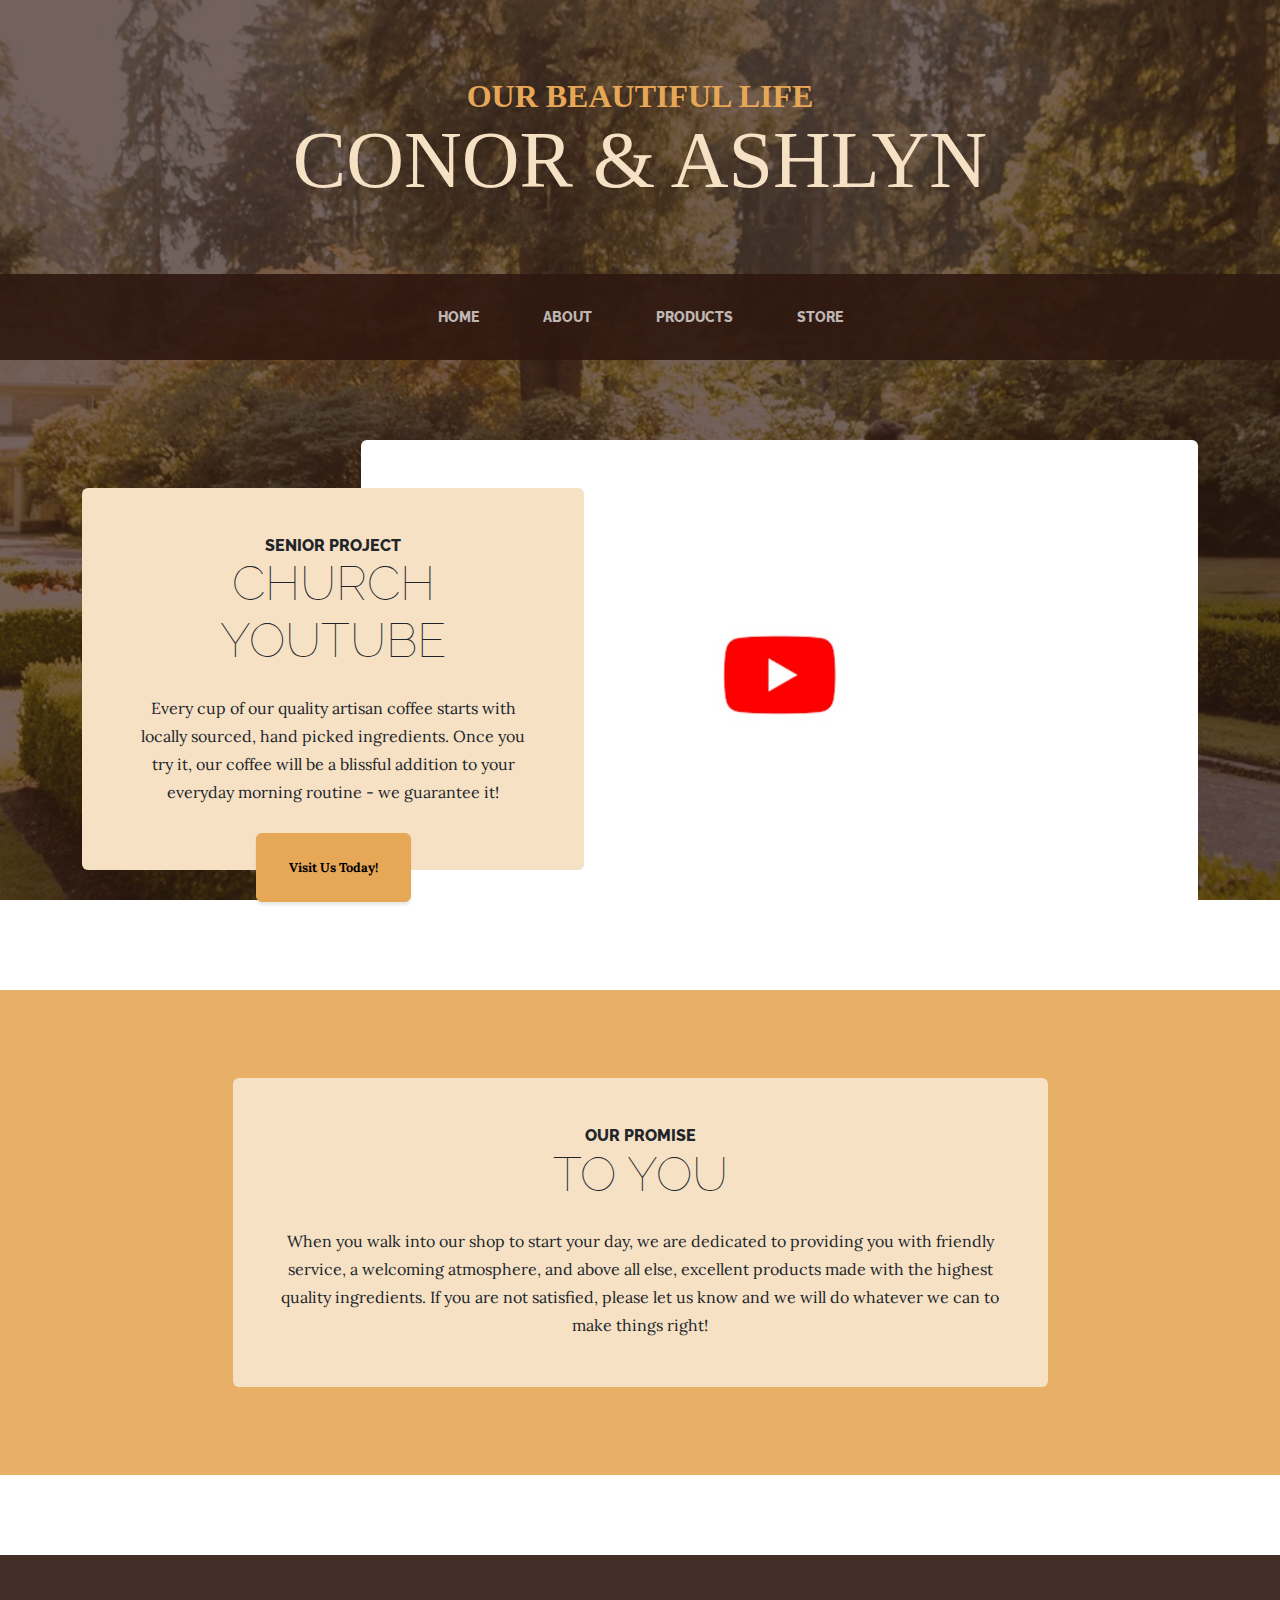
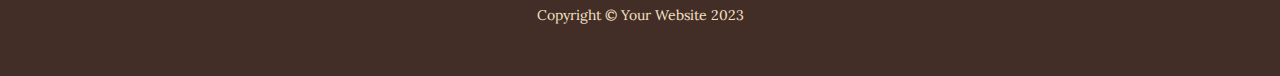
<file: index.html>
<!DOCTYPE html>
<html lang="en">
    <head>
        <meta charset="utf-8" />
        <meta name="viewport" content="width=device-width, initial-scale=1, shrink-to-fit=no" />
        <meta name="description" content="" />
        <meta name="author" content="" />
        <title>calvin and hobbes - expression database</title>
        <link rel="icon" type="image/x-icon" href="assets/favicon.ico" />
        <!-- Google fonts-->
        <link href="https://fonts.googleapis.com/css?family=Raleway:100,100i,200,200i,300,300i,400,400i,500,500i,600,600i,700,700i,800,800i,900,900i" rel="stylesheet" />
        <link href="https://fonts.googleapis.com/css?family=Lora:400,400i,700,700i" rel="stylesheet" />
        <!-- Core theme CSS (includes Bootstrap)-->
        <link href="css/styles.css" rel="stylesheet" />
        <link rel="stylesheet" href="css/mystyles.css">
    </head>
    <body>
        <header>
            <h1 class="site-heading text-center text-faded d-none d-lg-block">
                <span class="site-heading-upper text-primary mb-3">Our Beautiful Life</span>
                <span class="site-heading-lower">Conor & Ashlyn</span>
            </h1>
        </header>
        <!-- Navigation-->
        <nav class="navbar navbar-expand-lg navbar-dark py-lg-4" id="mainNav">
            <div class="container">
                <a class="navbar-brand text-uppercase fw-bold d-lg-none" href="index.html">Start Bootstrap</a>
                <button class="navbar-toggler" type="button" data-bs-toggle="collapse" data-bs-target="#navbarSupportedContent" aria-controls="navbarSupportedContent" aria-expanded="false" aria-label="Toggle navigation"><span class="navbar-toggler-icon"></span></button>
                <div class="collapse navbar-collapse" id="navbarSupportedContent">
                    <ul class="navbar-nav mx-auto">
                        <li class="nav-item px-lg-4"><a class="nav-link text-uppercase" href="index.html">Home</a></li>
                        <li class="nav-item px-lg-4"><a class="nav-link text-uppercase" href="about.html">About</a></li>
                        <li class="nav-item px-lg-4"><a class="nav-link text-uppercase" href="products.html">Products</a></li>
                        <li class="nav-item px-lg-4"><a class="nav-link text-uppercase" href="store.html">Store</a></li>
                    </ul>
                </div>
            </div>
        </nav>
        <section class="page-section clearfix">
            <div class="container">
                <div class="intro">
                    <img class="intro-img img-fluid mb-3 mb-lg-0 rounded" src="assets/img/intro.jpg" alt="..." />
                    <div class="intro-text left-0 text-center bg-faded p-5 rounded">
                        <h2 class="section-heading mb-4">
                            <span class="section-heading-upper">Senior Project</span>
                            <span class="section-heading-lower">Church YouTube</span>
                        </h2>
                        <p class="mb-3">Every cup of our quality artisan coffee starts with locally sourced, hand picked ingredients. Once you try it, our coffee will be a blissful addition to your everyday morning routine - we guarantee it!</p>
                        <div class="intro-button mx-auto"><a class="btn btn-primary btn-xl" href="#!">Visit Us Today!</a></div>
                    </div>
                </div>
            </div>
        </section>
        <section class="page-section cta">
            <div class="container">
                <div class="row">
                    <div class="col-xl-9 mx-auto">
                        <div class="cta-inner bg-faded text-center rounded">
                            <h2 class="section-heading mb-4">
                                <span class="section-heading-upper">Our Promise</span>
                                <span class="section-heading-lower">To You</span>
                            </h2>
                            <p class="mb-0">When you walk into our shop to start your day, we are dedicated to providing you with friendly service, a welcoming atmosphere, and above all else, excellent products made with the highest quality ingredients. If you are not satisfied, please let us know and we will do whatever we can to make things right!</p>
                        </div>
                    </div>
                </div>
            </div>
        </section>
        <footer class="footer text-faded text-center py-5">
            <div class="container"><p class="m-0 small">Copyright &copy; Your Website 2023</p></div>
        </footer>
        <!-- Bootstrap core JS-->
        <script src="https://cdn.jsdelivr.net/npm/bootstrap@5.2.3/dist/js/bootstrap.bundle.min.js"></script>
        <!-- Core theme JS-->
        <script src="js/scripts.js"></script>
    </body>
</html>
</file>
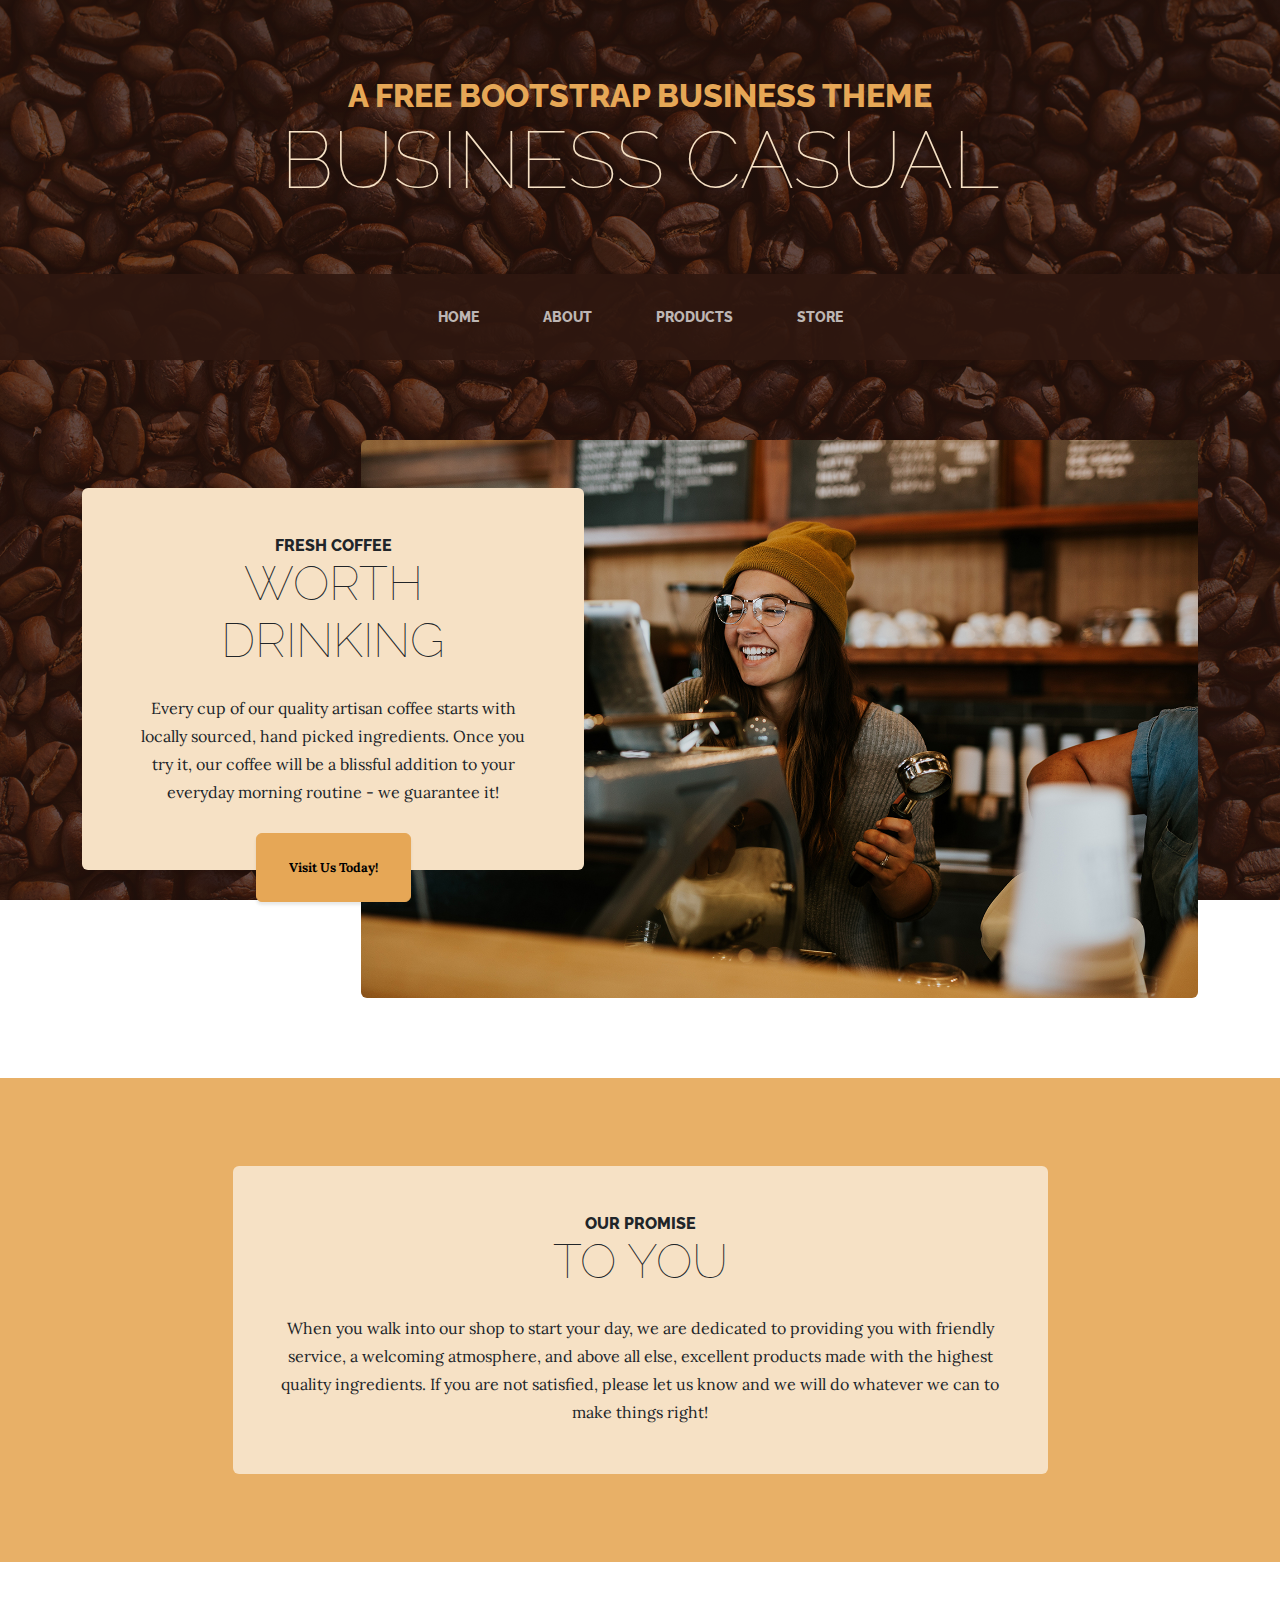
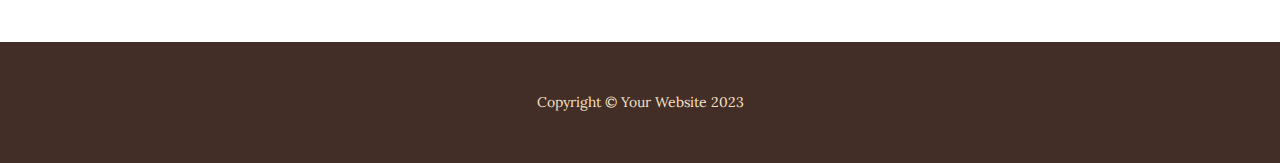
<file: root/index.html>
<!DOCTYPE html>
<html lang="en">
    <head>
        <meta charset="utf-8" />
        <meta name="viewport" content="width=device-width, initial-scale=1, shrink-to-fit=no" />
        <meta name="description" content="" />
        <meta name="author" content="" />
        <title>Business Casual - Start Bootstrap Theme</title>
        <link rel="icon" type="image/x-icon" href="assets/favicon.ico" />
        <!-- Google fonts-->
        <link href="https://fonts.googleapis.com/css?family=Raleway:100,100i,200,200i,300,300i,400,400i,500,500i,600,600i,700,700i,800,800i,900,900i" rel="stylesheet" />
        <link href="https://fonts.googleapis.com/css?family=Lora:400,400i,700,700i" rel="stylesheet" />
        <!-- Core theme CSS (includes Bootstrap)-->
        <link href="css/styles.css" rel="stylesheet" />
    </head>
    <body>
        <header>
            <h1 class="site-heading text-center text-faded d-none d-lg-block">
                <span class="site-heading-upper text-primary mb-3">A Free Bootstrap Business Theme</span>
                <span class="site-heading-lower">Business Casual</span>
            </h1>
        </header>
        <!-- Navigation-->
        <nav class="navbar navbar-expand-lg navbar-dark py-lg-4" id="mainNav">
            <div class="container">
                <a class="navbar-brand text-uppercase fw-bold d-lg-none" href="index.html">Start Bootstrap</a>
                <button class="navbar-toggler" type="button" data-bs-toggle="collapse" data-bs-target="#navbarSupportedContent" aria-controls="navbarSupportedContent" aria-expanded="false" aria-label="Toggle navigation"><span class="navbar-toggler-icon"></span></button>
                <div class="collapse navbar-collapse" id="navbarSupportedContent">
                    <ul class="navbar-nav mx-auto">
                        <li class="nav-item px-lg-4"><a class="nav-link text-uppercase" href="index.html">Home</a></li>
                        <li class="nav-item px-lg-4"><a class="nav-link text-uppercase" href="about.html">About</a></li>
                        <li class="nav-item px-lg-4"><a class="nav-link text-uppercase" href="products.html">Products</a></li>
                        <li class="nav-item px-lg-4"><a class="nav-link text-uppercase" href="store.html">Store</a></li>
                    </ul>
                </div>
            </div>
        </nav>
        <section class="page-section clearfix">
            <div class="container">
                <div class="intro">
                    <img class="intro-img img-fluid mb-3 mb-lg-0 rounded" src="assets/img/intro.jpg" alt="..." />
                    <div class="intro-text left-0 text-center bg-faded p-5 rounded">
                        <h2 class="section-heading mb-4">
                            <span class="section-heading-upper">Fresh Coffee</span>
                            <span class="section-heading-lower">Worth Drinking</span>
                        </h2>
                        <p class="mb-3">Every cup of our quality artisan coffee starts with locally sourced, hand picked ingredients. Once you try it, our coffee will be a blissful addition to your everyday morning routine - we guarantee it!</p>
                        <div class="intro-button mx-auto"><a class="btn btn-primary btn-xl" href="#!">Visit Us Today!</a></div>
                    </div>
                </div>
            </div>
        </section>
        <section class="page-section cta">
            <div class="container">
                <div class="row">
                    <div class="col-xl-9 mx-auto">
                        <div class="cta-inner bg-faded text-center rounded">
                            <h2 class="section-heading mb-4">
                                <span class="section-heading-upper">Our Promise</span>
                                <span class="section-heading-lower">To You</span>
                            </h2>
                            <p class="mb-0">When you walk into our shop to start your day, we are dedicated to providing you with friendly service, a welcoming atmosphere, and above all else, excellent products made with the highest quality ingredients. If you are not satisfied, please let us know and we will do whatever we can to make things right!</p>
                        </div>
                    </div>
                </div>
            </div>
        </section>
        <footer class="footer text-faded text-center py-5">
            <div class="container"><p class="m-0 small">Copyright &copy; Your Website 2023</p></div>
        </footer>
        <!-- Bootstrap core JS-->
        <script src="https://cdn.jsdelivr.net/npm/bootstrap@5.2.3/dist/js/bootstrap.bundle.min.js"></script>
        <!-- Core theme JS-->
        <script src="js/scripts.js"></script>
    </body>
</html>
</file>
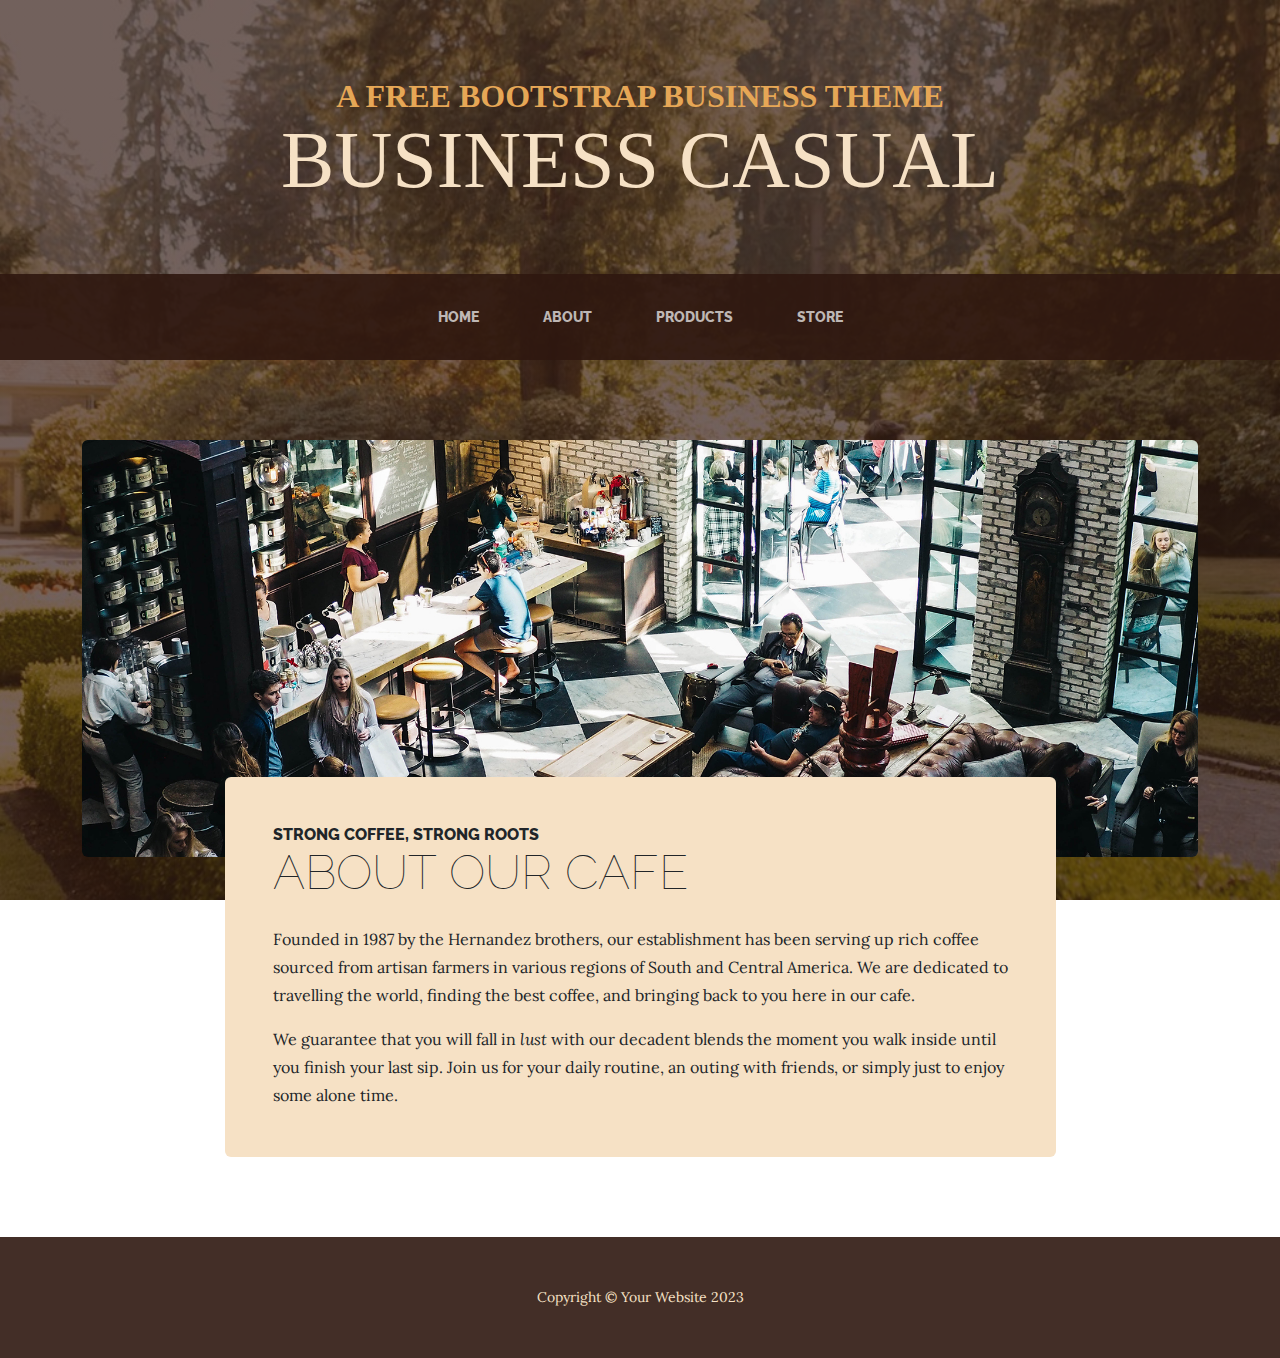
<file: about.html>
<!DOCTYPE html>
<html lang="en">
    <head>
        <meta charset="utf-8" />
        <meta name="viewport" content="width=device-width, initial-scale=1, shrink-to-fit=no" />
        <meta name="description" content="" />
        <meta name="author" content="" />
        <title>Business Casual - Start Bootstrap Theme</title>
        <link rel="icon" type="image/x-icon" href="assets/favicon.ico" />
        <!-- Google fonts-->
        <link href="https://fonts.googleapis.com/css?family=Raleway:100,100i,200,200i,300,300i,400,400i,500,500i,600,600i,700,700i,800,800i,900,900i" rel="stylesheet" />
        <link href="https://fonts.googleapis.com/css?family=Lora:400,400i,700,700i" rel="stylesheet" />
        <!-- Core theme CSS (includes Bootstrap)-->
        <link href="css/styles.css" rel="stylesheet" />
        <link rel="stylesheet" href="css/mystyles.css">
    </head>
    <body>
        <header>
            <h1 class="site-heading text-center text-faded d-none d-lg-block">
                <span class="site-heading-upper text-primary mb-3">A Free Bootstrap Business Theme</span>
                <span class="site-heading-lower">Business Casual</span>
            </h1>
        </header>
        <!-- Navigation-->
        <nav class="navbar navbar-expand-lg navbar-dark py-lg-4" id="mainNav">
            <div class="container">
                <a class="navbar-brand text-uppercase fw-bold d-lg-none" href="index.html">Start Bootstrap</a>
                <button class="navbar-toggler" type="button" data-bs-toggle="collapse" data-bs-target="#navbarSupportedContent" aria-controls="navbarSupportedContent" aria-expanded="false" aria-label="Toggle navigation"><span class="navbar-toggler-icon"></span></button>
                <div class="collapse navbar-collapse" id="navbarSupportedContent">
                    <ul class="navbar-nav mx-auto">
                        <li class="nav-item px-lg-4"><a class="nav-link text-uppercase" href="index.html">Home</a></li>
                        <li class="nav-item px-lg-4"><a class="nav-link text-uppercase" href="about.html">About</a></li>
                        <li class="nav-item px-lg-4"><a class="nav-link text-uppercase" href="products.html">Products</a></li>
                        <li class="nav-item px-lg-4"><a class="nav-link text-uppercase" href="store.html">Store</a></li>
                    </ul>
                </div>
            </div>
        </nav>
        <section class="page-section about-heading">
            <div class="container">
                <img class="img-fluid rounded about-heading-img mb-3 mb-lg-0" src="assets/img/about.jpg" alt="..." />
                <div class="about-heading-content">
                    <div class="row">
                        <div class="col-xl-9 col-lg-10 mx-auto">
                            <div class="bg-faded rounded p-5">
                                <h2 class="section-heading mb-4">
                                    <span class="section-heading-upper">Strong Coffee, Strong Roots</span>
                                    <span class="section-heading-lower">About Our Cafe</span>
                                </h2>
                                <p>Founded in 1987 by the Hernandez brothers, our establishment has been serving up rich coffee sourced from artisan farmers in various regions of South and Central America. We are dedicated to travelling the world, finding the best coffee, and bringing back to you here in our cafe.</p>
                                <p class="mb-0">
                                    We guarantee that you will fall in
                                    <em>lust</em>
                                    with our decadent blends the moment you walk inside until you finish your last sip. Join us for your daily routine, an outing with friends, or simply just to enjoy some alone time.
                                </p>
                            </div>
                        </div>
                    </div>
                </div>
            </div>
        </section>
        <footer class="footer text-faded text-center py-5">
            <div class="container"><p class="m-0 small">Copyright &copy; Your Website 2023</p></div>
        </footer>
        <!-- Bootstrap core JS-->
        <script src="https://cdn.jsdelivr.net/npm/bootstrap@5.2.3/dist/js/bootstrap.bundle.min.js"></script>
        <!-- Core theme JS-->
        <script src="js/scripts.js"></script>
    </body>
</html>
</file>
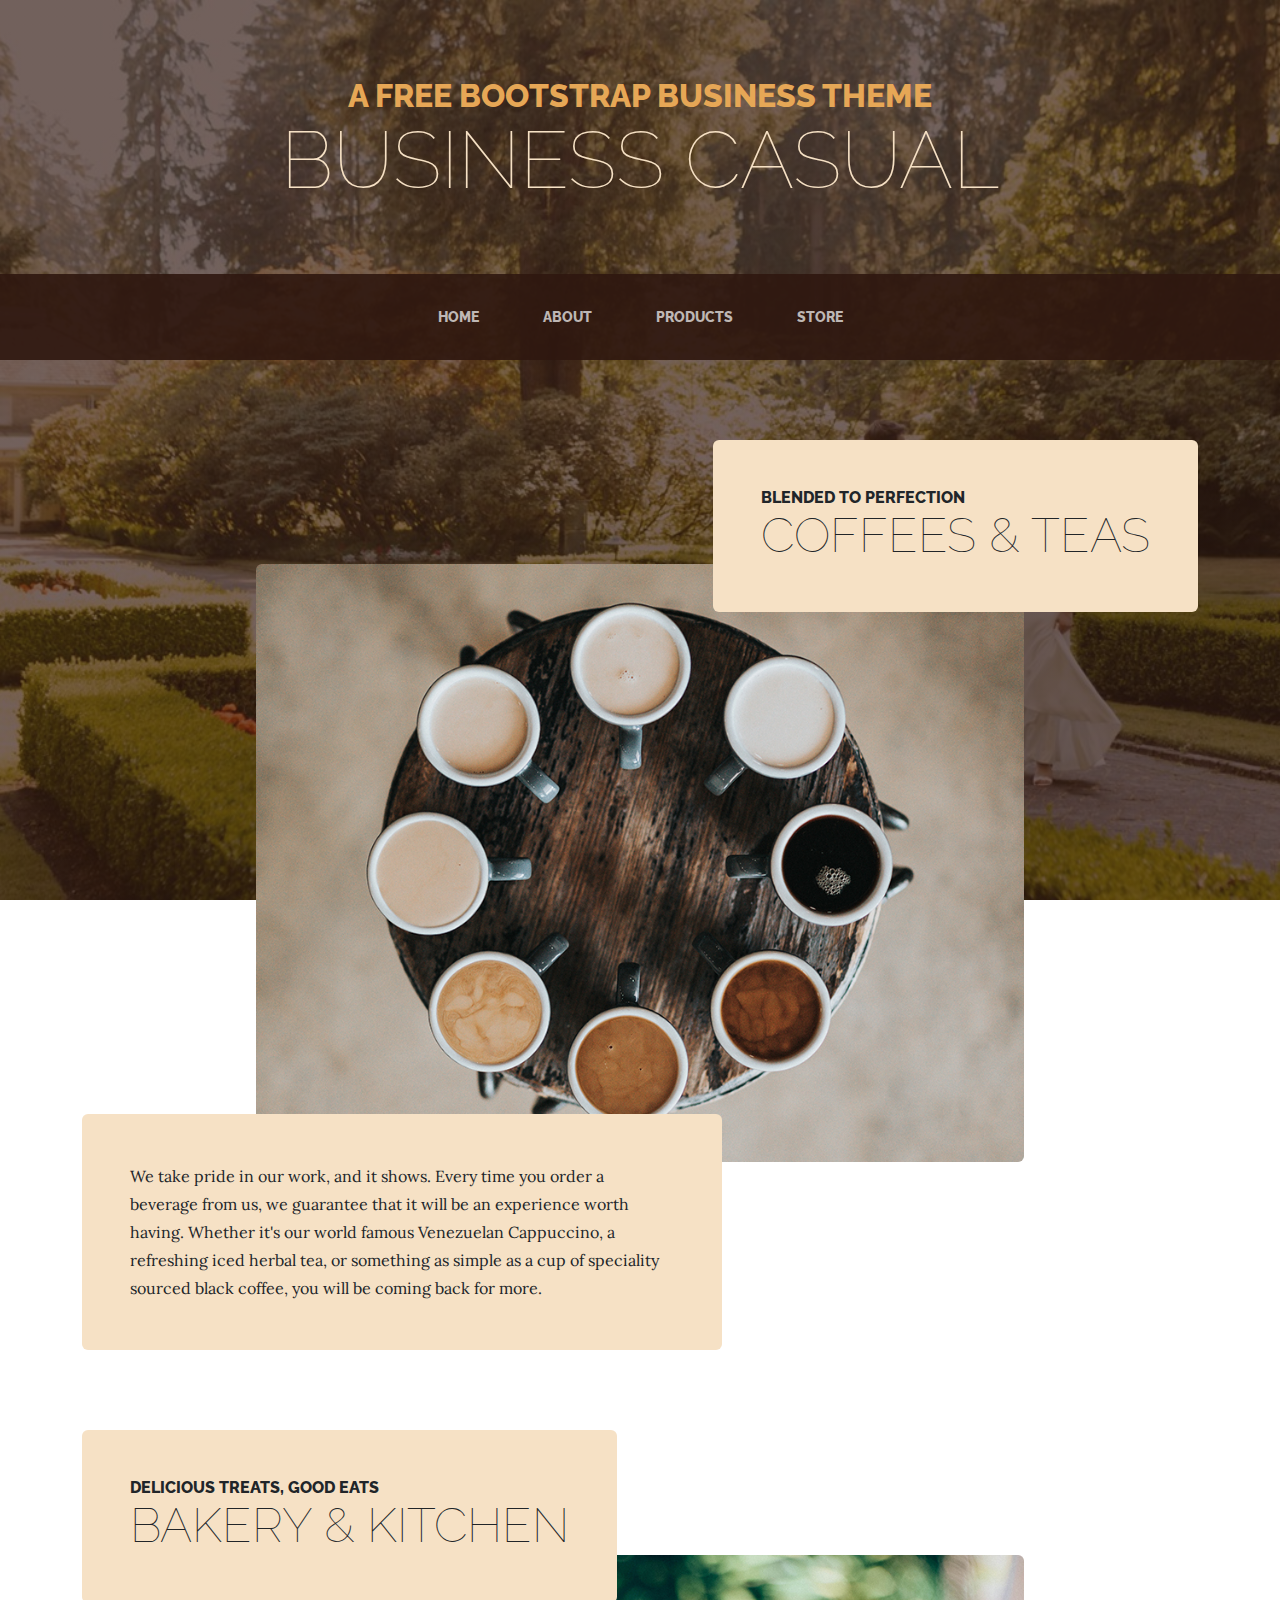
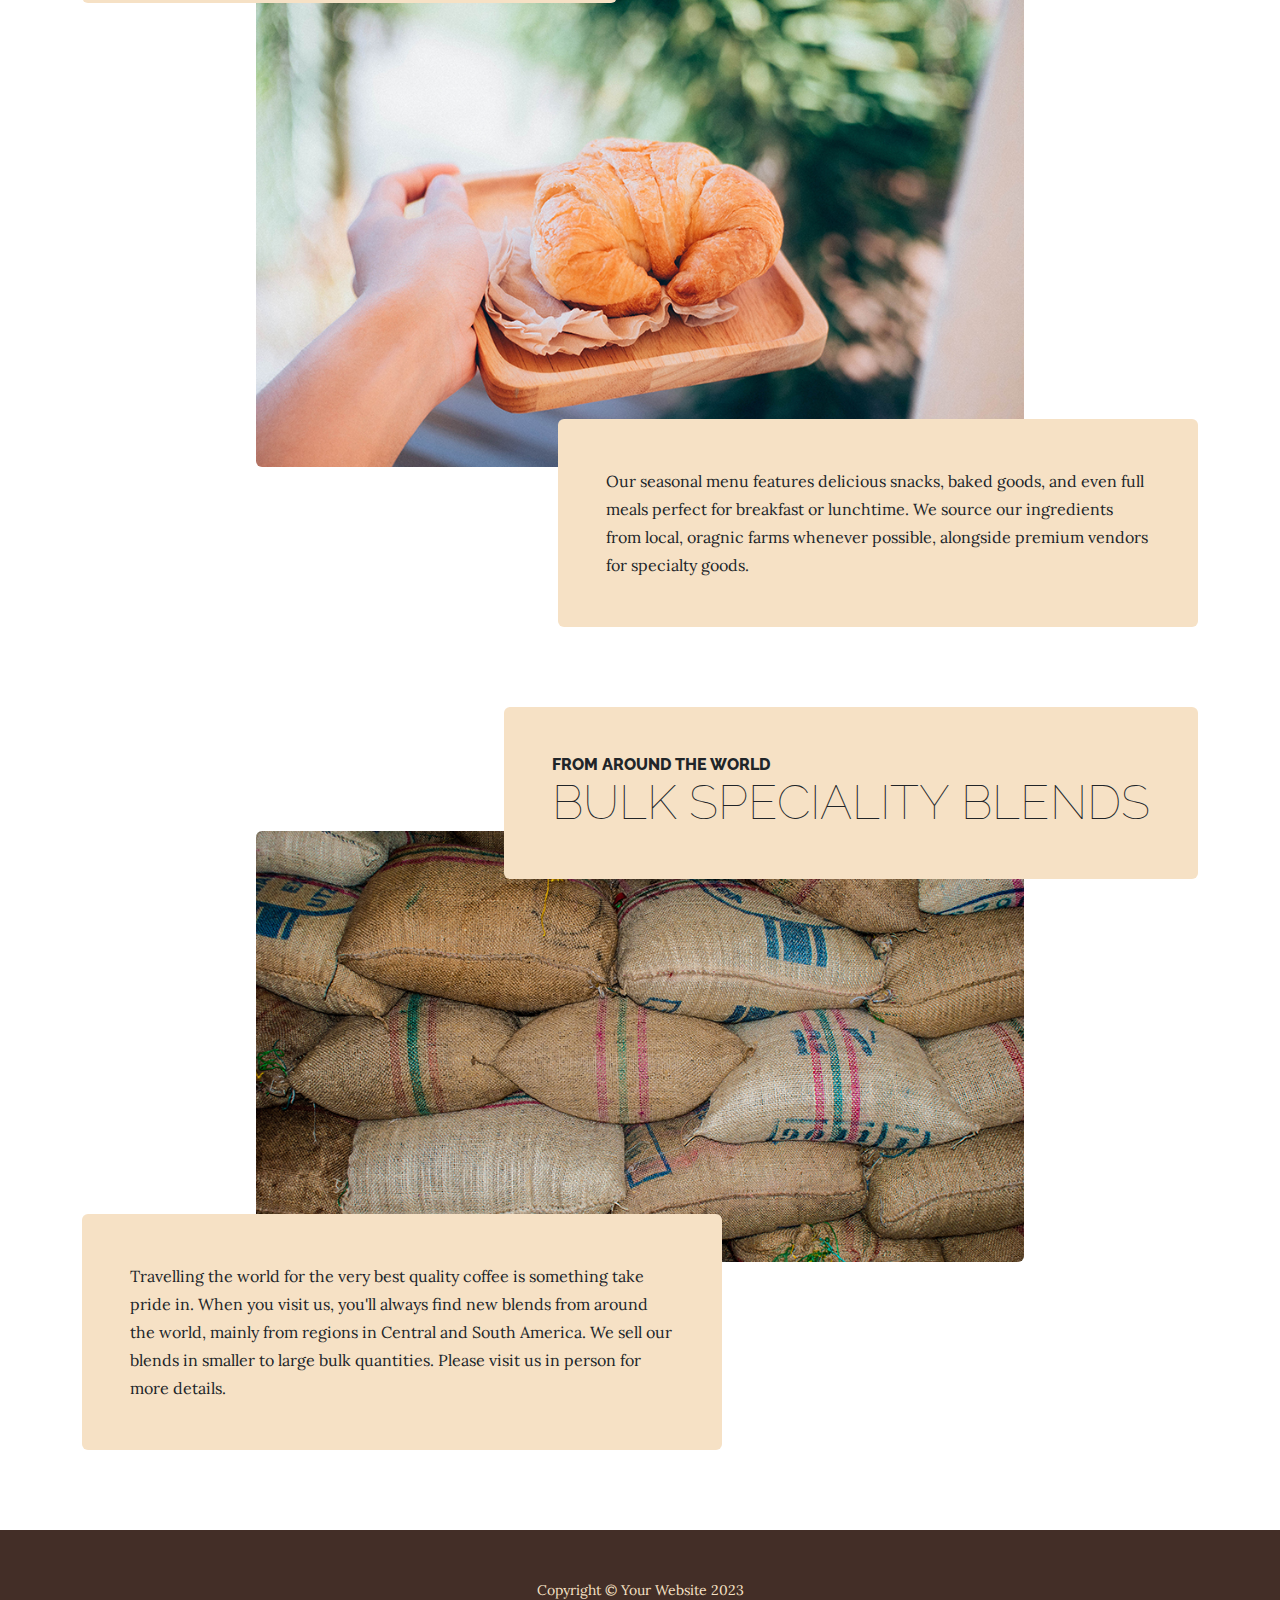
<file: products.html>
<!DOCTYPE html>
<html lang="en">
    <head>
        <meta charset="utf-8" />
        <meta name="viewport" content="width=device-width, initial-scale=1, shrink-to-fit=no" />
        <meta name="description" content="" />
        <meta name="author" content="" />
        <title>Business Casual - Start Bootstrap Theme</title>
        <link rel="icon" type="image/x-icon" href="assets/favicon.ico" />
        <!-- Google fonts-->
        <link href="https://fonts.googleapis.com/css?family=Raleway:100,100i,200,200i,300,300i,400,400i,500,500i,600,600i,700,700i,800,800i,900,900i" rel="stylesheet" />
        <link href="https://fonts.googleapis.com/css?family=Lora:400,400i,700,700i" rel="stylesheet" />
        <!-- Core theme CSS (includes Bootstrap)-->
        <link href="css/styles.css" rel="stylesheet" />
    </head>
    <body>
        <header>
            <h1 class="site-heading text-center text-faded d-none d-lg-block">
                <span class="site-heading-upper text-primary mb-3">A Free Bootstrap Business Theme</span>
                <span class="site-heading-lower">Business Casual</span>
            </h1>
        </header>
        <!-- Navigation-->
        <nav class="navbar navbar-expand-lg navbar-dark py-lg-4" id="mainNav">
            <div class="container">
                <a class="navbar-brand text-uppercase fw-bold d-lg-none" href="index.html">Start Bootstrap</a>
                <button class="navbar-toggler" type="button" data-bs-toggle="collapse" data-bs-target="#navbarSupportedContent" aria-controls="navbarSupportedContent" aria-expanded="false" aria-label="Toggle navigation"><span class="navbar-toggler-icon"></span></button>
                <div class="collapse navbar-collapse" id="navbarSupportedContent">
                    <ul class="navbar-nav mx-auto">
                        <li class="nav-item px-lg-4"><a class="nav-link text-uppercase" href="index.html">Home</a></li>
                        <li class="nav-item px-lg-4"><a class="nav-link text-uppercase" href="about.html">About</a></li>
                        <li class="nav-item px-lg-4"><a class="nav-link text-uppercase" href="products.html">Products</a></li>
                        <li class="nav-item px-lg-4"><a class="nav-link text-uppercase" href="store.html">Store</a></li>
                    </ul>
                </div>
            </div>
        </nav>
        <section class="page-section">
            <div class="container">
                <div class="product-item">
                    <div class="product-item-title d-flex">
                        <div class="bg-faded p-5 d-flex ms-auto rounded">
                            <h2 class="section-heading mb-0">
                                <span class="section-heading-upper">Blended to Perfection</span>
                                <span class="section-heading-lower">Coffees & Teas</span>
                            </h2>
                        </div>
                    </div>
                    <img class="product-item-img mx-auto d-flex rounded img-fluid mb-3 mb-lg-0" src="assets/img/products-01.jpg" alt="..." />
                    <div class="product-item-description d-flex me-auto">
                        <div class="bg-faded p-5 rounded"><p class="mb-0">We take pride in our work, and it shows. Every time you order a beverage from us, we guarantee that it will be an experience worth having. Whether it's our world famous Venezuelan Cappuccino, a refreshing iced herbal tea, or something as simple as a cup of speciality sourced black coffee, you will be coming back for more.</p></div>
                    </div>
                </div>
            </div>
        </section>
        <section class="page-section">
            <div class="container">
                <div class="product-item">
                    <div class="product-item-title d-flex">
                        <div class="bg-faded p-5 d-flex me-auto rounded">
                            <h2 class="section-heading mb-0">
                                <span class="section-heading-upper">Delicious Treats, Good Eats</span>
                                <span class="section-heading-lower">Bakery & Kitchen</span>
                            </h2>
                        </div>
                    </div>
                    <img class="product-item-img mx-auto d-flex rounded img-fluid mb-3 mb-lg-0" src="assets/img/products-02.jpg" alt="..." />
                    <div class="product-item-description d-flex ms-auto">
                        <div class="bg-faded p-5 rounded"><p class="mb-0">Our seasonal menu features delicious snacks, baked goods, and even full meals perfect for breakfast or lunchtime. We source our ingredients from local, oragnic farms whenever possible, alongside premium vendors for specialty goods.</p></div>
                    </div>
                </div>
            </div>
        </section>
        <section class="page-section">
            <div class="container">
                <div class="product-item">
                    <div class="product-item-title d-flex">
                        <div class="bg-faded p-5 d-flex ms-auto rounded">
                            <h2 class="section-heading mb-0">
                                <span class="section-heading-upper">From Around the World</span>
                                <span class="section-heading-lower">Bulk Speciality Blends</span>
                            </h2>
                        </div>
                    </div>
                    <img class="product-item-img mx-auto d-flex rounded img-fluid mb-3 mb-lg-0" src="assets/img/products-03.jpg" alt="..." />
                    <div class="product-item-description d-flex me-auto">
                        <div class="bg-faded p-5 rounded"><p class="mb-0">Travelling the world for the very best quality coffee is something take pride in. When you visit us, you'll always find new blends from around the world, mainly from regions in Central and South America. We sell our blends in smaller to large bulk quantities. Please visit us in person for more details.</p></div>
                    </div>
                </div>
            </div>
        </section>
        <footer class="footer text-faded text-center py-5">
            <div class="container"><p class="m-0 small">Copyright &copy; Your Website 2023</p></div>
        </footer>
        <!-- Bootstrap core JS-->
        <script src="https://cdn.jsdelivr.net/npm/bootstrap@5.2.3/dist/js/bootstrap.bundle.min.js"></script>
        <!-- Core theme JS-->
        <script src="js/scripts.js"></script>
    </body>
</html>
</file>
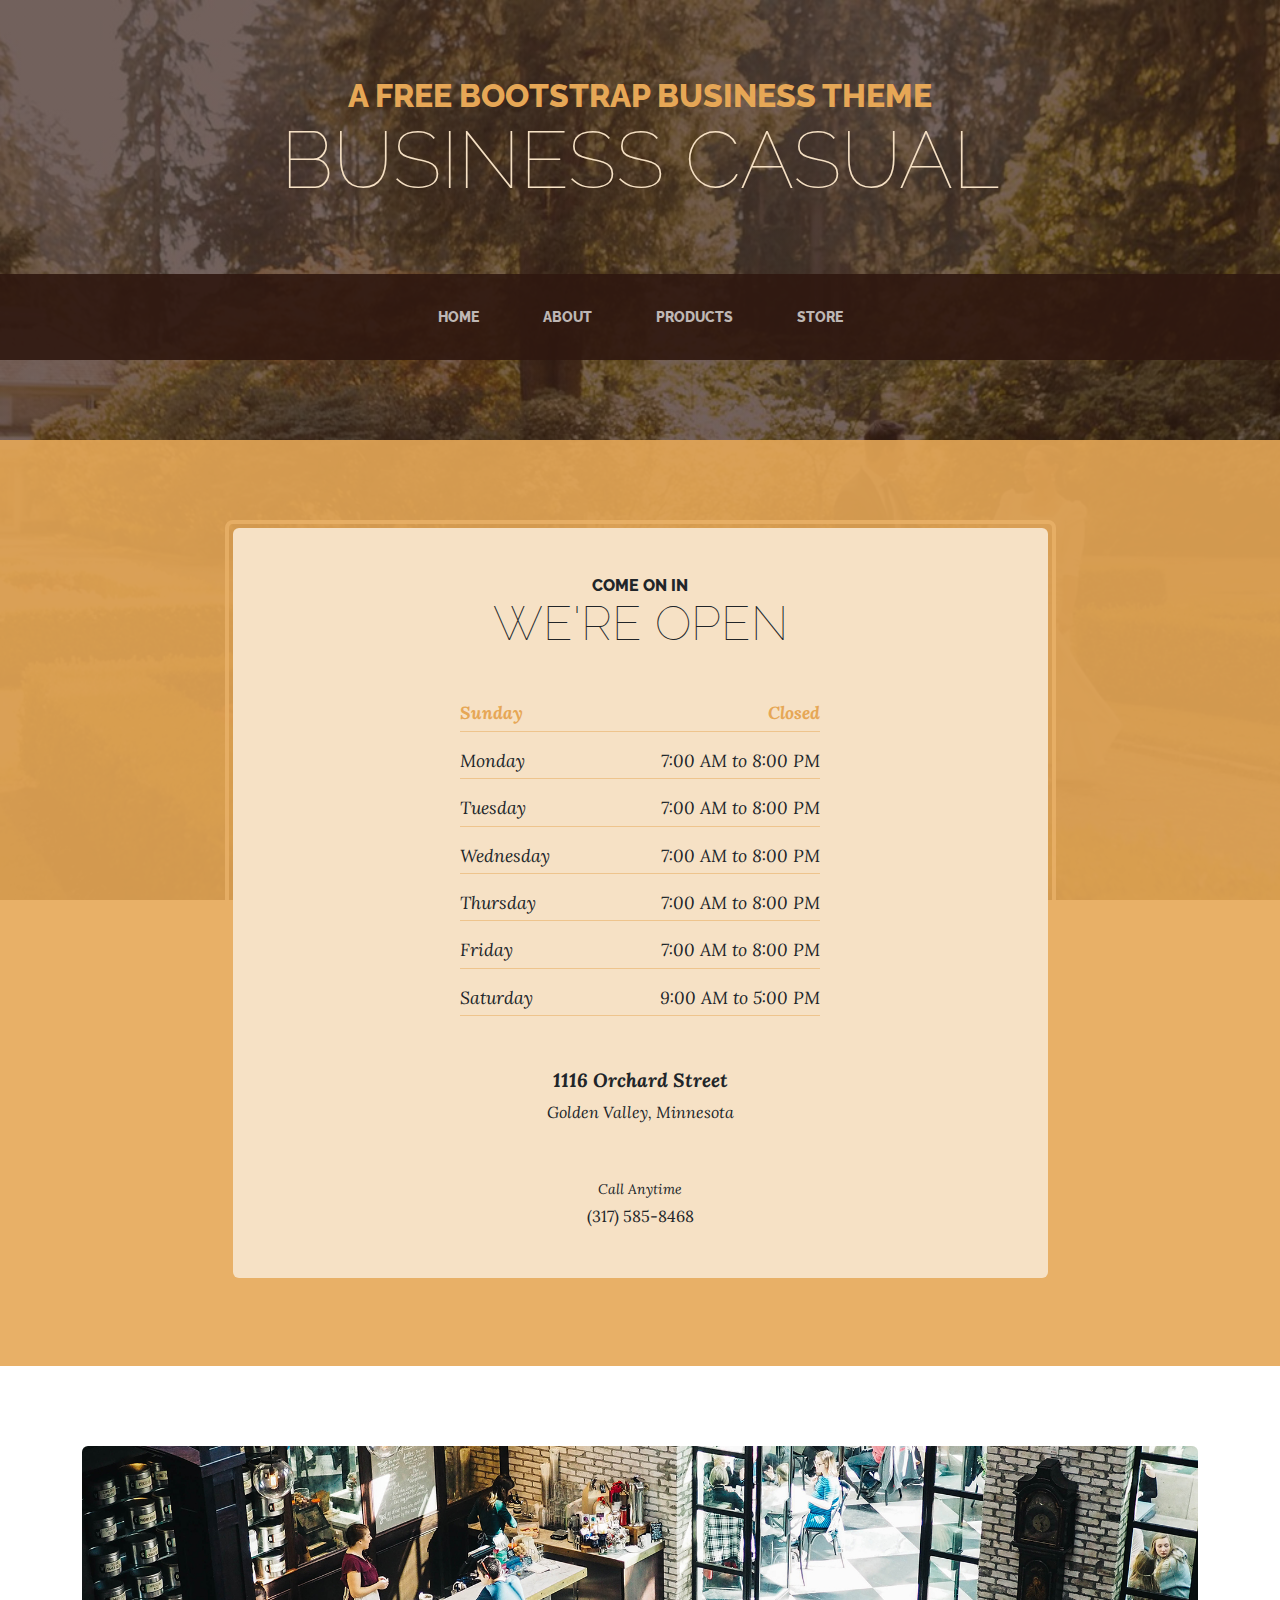
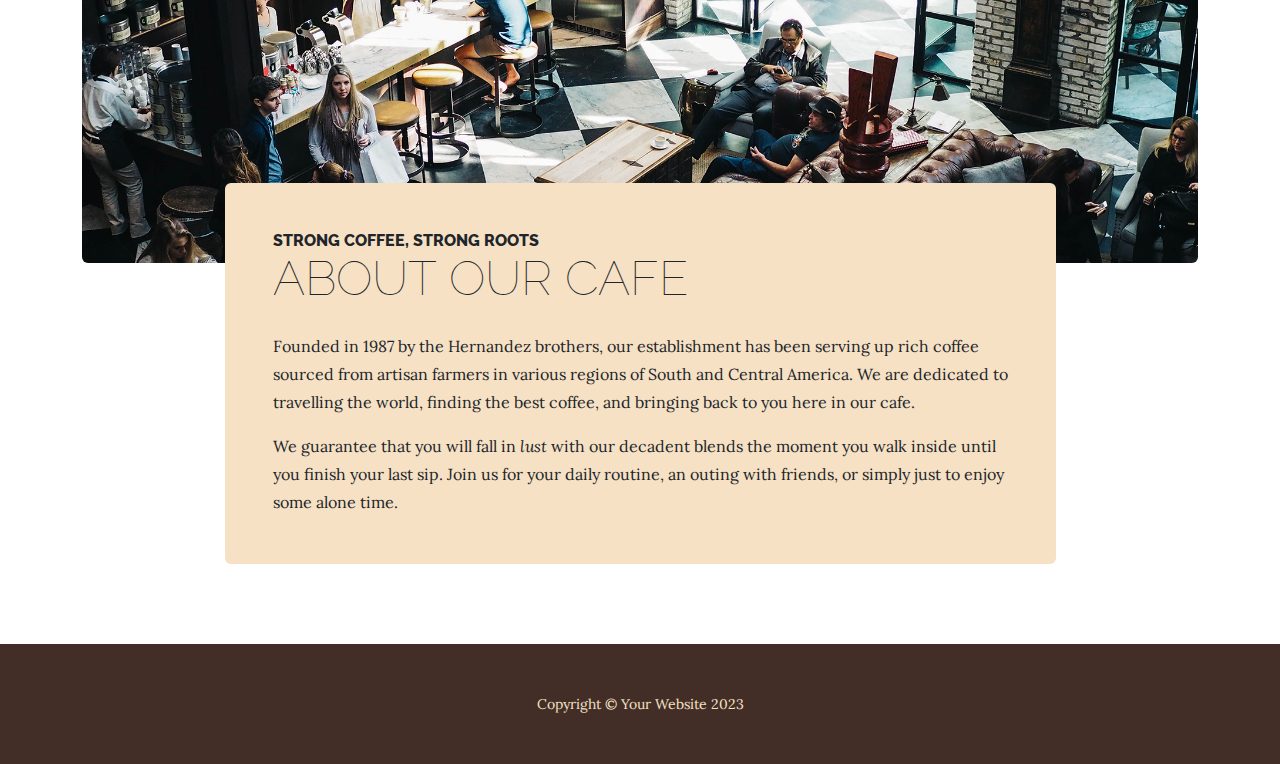
<file: store.html>
<!DOCTYPE html>
<html lang="en">
    <head>
        <meta charset="utf-8" />
        <meta name="viewport" content="width=device-width, initial-scale=1, shrink-to-fit=no" />
        <meta name="description" content="" />
        <meta name="author" content="" />
        <title>Business Casual - Start Bootstrap Theme</title>
        <link rel="icon" type="image/x-icon" href="assets/favicon.ico" />
        <!-- Google fonts-->
        <link href="https://fonts.googleapis.com/css?family=Raleway:100,100i,200,200i,300,300i,400,400i,500,500i,600,600i,700,700i,800,800i,900,900i" rel="stylesheet" />
        <link href="https://fonts.googleapis.com/css?family=Lora:400,400i,700,700i" rel="stylesheet" />
        <!-- Core theme CSS (includes Bootstrap)-->
        <link href="css/styles.css" rel="stylesheet" />
    </head>
    <body>
        <header>
            <h1 class="site-heading text-center text-faded d-none d-lg-block">
                <span class="site-heading-upper text-primary mb-3">A Free Bootstrap Business Theme</span>
                <span class="site-heading-lower">Business Casual</span>
            </h1>
        </header>
        <!-- Navigation-->
        <nav class="navbar navbar-expand-lg navbar-dark py-lg-4" id="mainNav">
            <div class="container">
                <a class="navbar-brand text-uppercase fw-bold d-lg-none" href="index.html">Start Bootstrap</a>
                <button class="navbar-toggler" type="button" data-bs-toggle="collapse" data-bs-target="#navbarSupportedContent" aria-controls="navbarSupportedContent" aria-expanded="false" aria-label="Toggle navigation"><span class="navbar-toggler-icon"></span></button>
                <div class="collapse navbar-collapse" id="navbarSupportedContent">
                    <ul class="navbar-nav mx-auto">
                        <li class="nav-item px-lg-4"><a class="nav-link text-uppercase" href="index.html">Home</a></li>
                        <li class="nav-item px-lg-4"><a class="nav-link text-uppercase" href="about.html">About</a></li>
                        <li class="nav-item px-lg-4"><a class="nav-link text-uppercase" href="products.html">Products</a></li>
                        <li class="nav-item px-lg-4"><a class="nav-link text-uppercase" href="store.html">Store</a></li>
                    </ul>
                </div>
            </div>
        </nav>
        <section class="page-section cta">
            <div class="container">
                <div class="row">
                    <div class="col-xl-9 mx-auto">
                        <div class="cta-inner bg-faded text-center rounded">
                            <h2 class="section-heading mb-5">
                                <span class="section-heading-upper">Come On In</span>
                                <span class="section-heading-lower">We're Open</span>
                            </h2>
                            <ul class="list-unstyled list-hours mb-5 text-left mx-auto">
                                <li class="list-unstyled-item list-hours-item d-flex">
                                    Sunday
                                    <span class="ms-auto">Closed</span>
                                </li>
                                <li class="list-unstyled-item list-hours-item d-flex">
                                    Monday
                                    <span class="ms-auto">7:00 AM to 8:00 PM</span>
                                </li>
                                <li class="list-unstyled-item list-hours-item d-flex">
                                    Tuesday
                                    <span class="ms-auto">7:00 AM to 8:00 PM</span>
                                </li>
                                <li class="list-unstyled-item list-hours-item d-flex">
                                    Wednesday
                                    <span class="ms-auto">7:00 AM to 8:00 PM</span>
                                </li>
                                <li class="list-unstyled-item list-hours-item d-flex">
                                    Thursday
                                    <span class="ms-auto">7:00 AM to 8:00 PM</span>
                                </li>
                                <li class="list-unstyled-item list-hours-item d-flex">
                                    Friday
                                    <span class="ms-auto">7:00 AM to 8:00 PM</span>
                                </li>
                                <li class="list-unstyled-item list-hours-item d-flex">
                                    Saturday
                                    <span class="ms-auto">9:00 AM to 5:00 PM</span>
                                </li>
                            </ul>
                            <p class="address mb-5">
                                <em>
                                    <strong>1116 Orchard Street</strong>
                                    <br />
                                    Golden Valley, Minnesota
                                </em>
                            </p>
                            <p class="mb-0">
                                <small><em>Call Anytime</em></small>
                                <br />
                                (317) 585-8468
                            </p>
                        </div>
                    </div>
                </div>
            </div>
        </section>
        <section class="page-section about-heading">
            <div class="container">
                <img class="img-fluid rounded about-heading-img mb-3 mb-lg-0" src="assets/img/about.jpg" alt="..." />
                <div class="about-heading-content">
                    <div class="row">
                        <div class="col-xl-9 col-lg-10 mx-auto">
                            <div class="bg-faded rounded p-5">
                                <h2 class="section-heading mb-4">
                                    <span class="section-heading-upper">Strong Coffee, Strong Roots</span>
                                    <span class="section-heading-lower">About Our Cafe</span>
                                </h2>
                                <p>Founded in 1987 by the Hernandez brothers, our establishment has been serving up rich coffee sourced from artisan farmers in various regions of South and Central America. We are dedicated to travelling the world, finding the best coffee, and bringing back to you here in our cafe.</p>
                                <p class="mb-0">
                                    We guarantee that you will fall in
                                    <em>lust</em>
                                    with our decadent blends the moment you walk inside until you finish your last sip. Join us for your daily routine, an outing with friends, or simply just to enjoy some alone time.
                                </p>
                            </div>
                        </div>
                    </div>
                </div>
            </div>
        </section>
        <footer class="footer text-faded text-center py-5">
            <div class="container"><p class="m-0 small">Copyright &copy; Your Website 2023</p></div>
        </footer>
        <!-- Bootstrap core JS-->
        <script src="https://cdn.jsdelivr.net/npm/bootstrap@5.2.3/dist/js/bootstrap.bundle.min.js"></script>
        <!-- Core theme JS-->
        <script src="js/scripts.js"></script>
    </body>
</html>
</file>
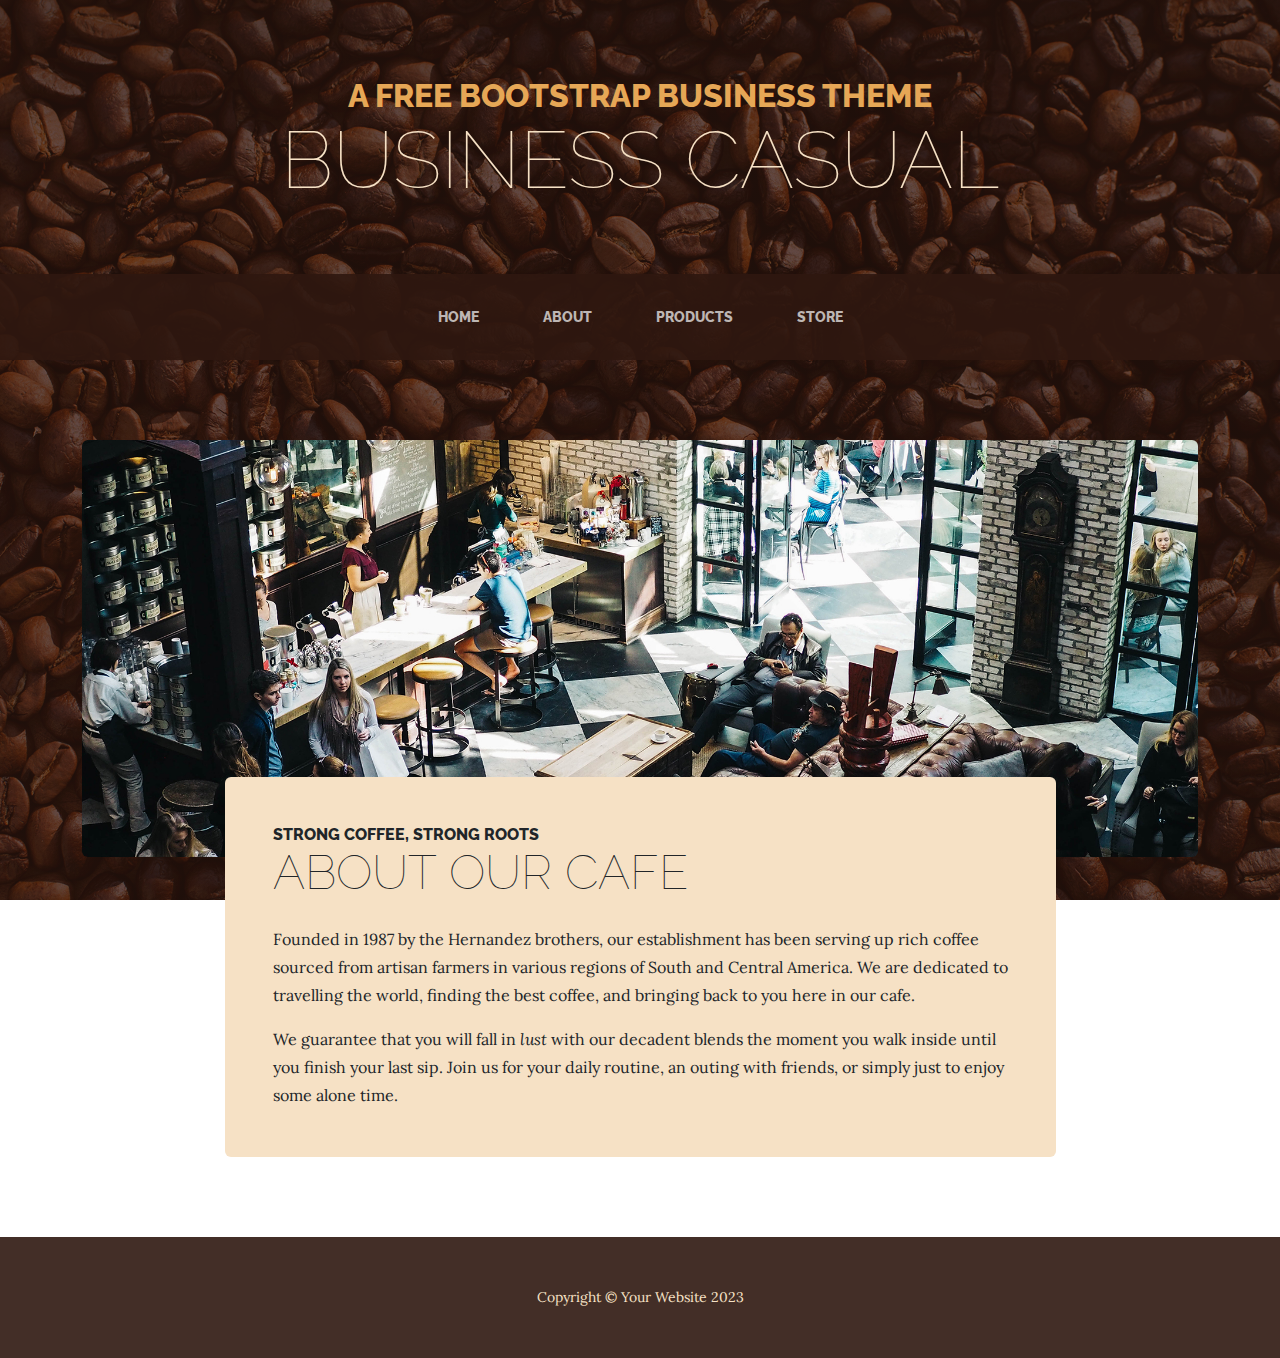
<file: root/about.html>
<!DOCTYPE html>
<html lang="en">
    <head>
        <meta charset="utf-8" />
        <meta name="viewport" content="width=device-width, initial-scale=1, shrink-to-fit=no" />
        <meta name="description" content="" />
        <meta name="author" content="" />
        <title>Business Casual - Start Bootstrap Theme</title>
        <link rel="icon" type="image/x-icon" href="assets/favicon.ico" />
        <!-- Google fonts-->
        <link href="https://fonts.googleapis.com/css?family=Raleway:100,100i,200,200i,300,300i,400,400i,500,500i,600,600i,700,700i,800,800i,900,900i" rel="stylesheet" />
        <link href="https://fonts.googleapis.com/css?family=Lora:400,400i,700,700i" rel="stylesheet" />
        <!-- Core theme CSS (includes Bootstrap)-->
        <link href="css/styles.css" rel="stylesheet" />
    </head>
    <body>
        <header>
            <h1 class="site-heading text-center text-faded d-none d-lg-block">
                <span class="site-heading-upper text-primary mb-3">A Free Bootstrap Business Theme</span>
                <span class="site-heading-lower">Business Casual</span>
            </h1>
        </header>
        <!-- Navigation-->
        <nav class="navbar navbar-expand-lg navbar-dark py-lg-4" id="mainNav">
            <div class="container">
                <a class="navbar-brand text-uppercase fw-bold d-lg-none" href="index.html">Start Bootstrap</a>
                <button class="navbar-toggler" type="button" data-bs-toggle="collapse" data-bs-target="#navbarSupportedContent" aria-controls="navbarSupportedContent" aria-expanded="false" aria-label="Toggle navigation"><span class="navbar-toggler-icon"></span></button>
                <div class="collapse navbar-collapse" id="navbarSupportedContent">
                    <ul class="navbar-nav mx-auto">
                        <li class="nav-item px-lg-4"><a class="nav-link text-uppercase" href="index.html">Home</a></li>
                        <li class="nav-item px-lg-4"><a class="nav-link text-uppercase" href="about.html">About</a></li>
                        <li class="nav-item px-lg-4"><a class="nav-link text-uppercase" href="products.html">Products</a></li>
                        <li class="nav-item px-lg-4"><a class="nav-link text-uppercase" href="store.html">Store</a></li>
                    </ul>
                </div>
            </div>
        </nav>
        <section class="page-section about-heading">
            <div class="container">
                <img class="img-fluid rounded about-heading-img mb-3 mb-lg-0" src="assets/img/about.jpg" alt="..." />
                <div class="about-heading-content">
                    <div class="row">
                        <div class="col-xl-9 col-lg-10 mx-auto">
                            <div class="bg-faded rounded p-5">
                                <h2 class="section-heading mb-4">
                                    <span class="section-heading-upper">Strong Coffee, Strong Roots</span>
                                    <span class="section-heading-lower">About Our Cafe</span>
                                </h2>
                                <p>Founded in 1987 by the Hernandez brothers, our establishment has been serving up rich coffee sourced from artisan farmers in various regions of South and Central America. We are dedicated to travelling the world, finding the best coffee, and bringing back to you here in our cafe.</p>
                                <p class="mb-0">
                                    We guarantee that you will fall in
                                    <em>lust</em>
                                    with our decadent blends the moment you walk inside until you finish your last sip. Join us for your daily routine, an outing with friends, or simply just to enjoy some alone time.
                                </p>
                            </div>
                        </div>
                    </div>
                </div>
            </div>
        </section>
        <footer class="footer text-faded text-center py-5">
            <div class="container"><p class="m-0 small">Copyright &copy; Your Website 2023</p></div>
        </footer>
        <!-- Bootstrap core JS-->
        <script src="https://cdn.jsdelivr.net/npm/bootstrap@5.2.3/dist/js/bootstrap.bundle.min.js"></script>
        <!-- Core theme JS-->
        <script src="js/scripts.js"></script>
    </body>
</html>
</file>
<file: css/mystyles.css>
h1{
    font-family: Georgia, 'Times New Roman', Times, serif !important;
}
/*if updates don't work...
1. make sure you linked style to page
2. make sure you linked them correctly and below original styles
3. make sure you spelled everything correctly, including caps
3b. try !important (before semicolon)
4. try refreshing page
5. try refreshing without cache
6. try a different browers
7. come to class and ask a TA
</file>
